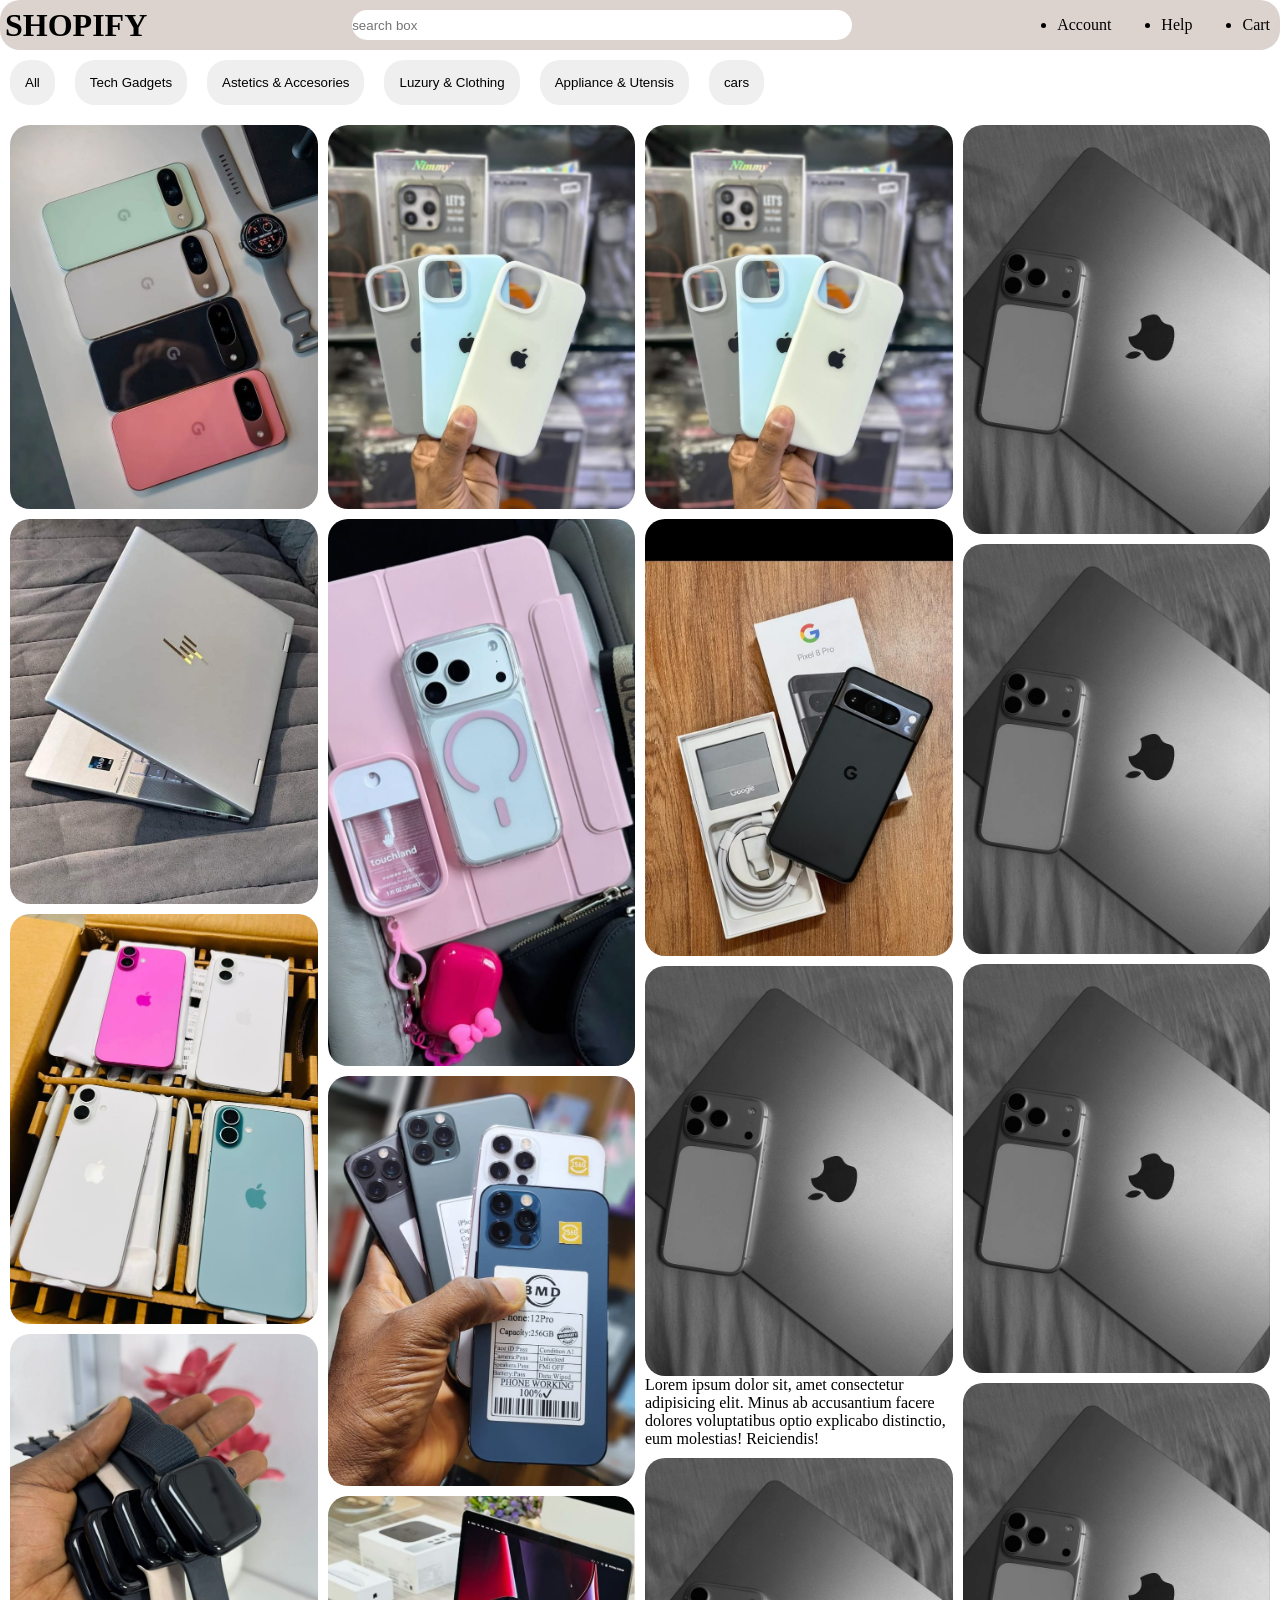
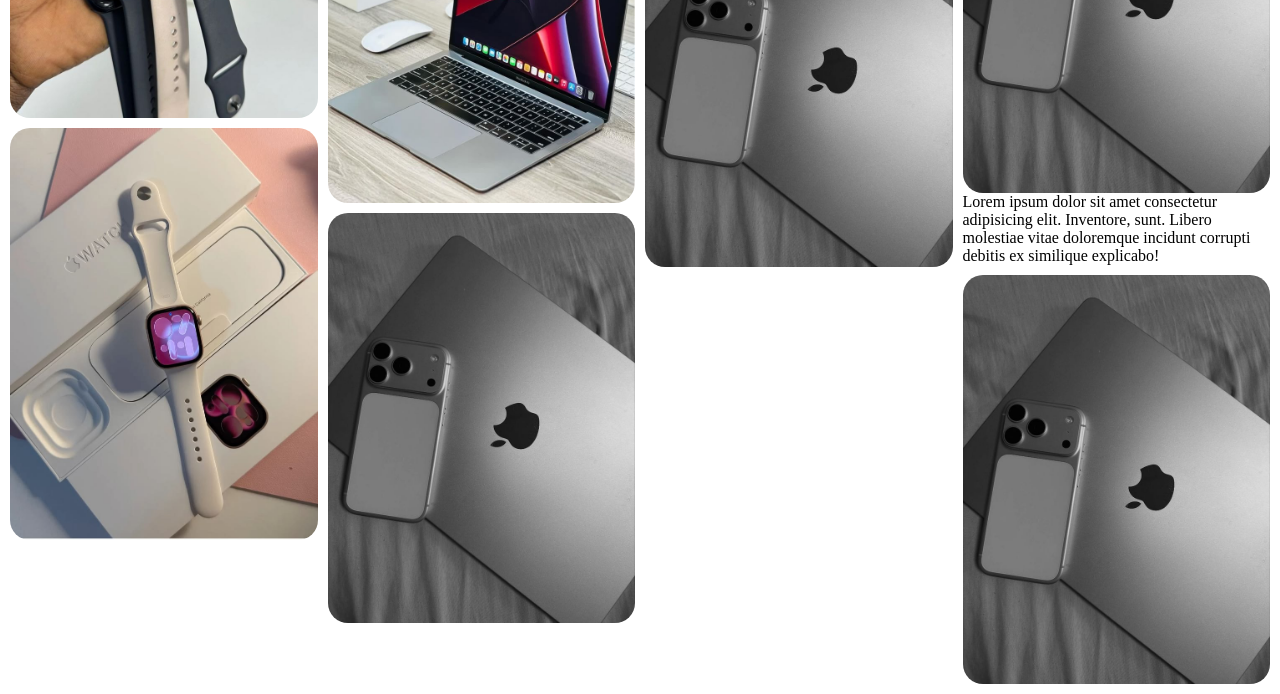
<file: index.html>
<!DOCTYPE html>
<html lang="en">

<head>
    <meta charset="UTF-8">
    <meta name="viewport" content="width=device-width, initial-scale=1.0">
    <link rel="stylesheet" href="Shopify.css" type="text/css">
    <title>Document</title>
</head>

<body>
    <header>
        <h1>SHOPIFY</h1>
        <div class="search"><input type="search" placeholder="search box">
        </div>
        <nav>
            <ul>
                <li>Account</li>
                <li>Help</li>
                <li>Cart</li>
            </ul>
        </nav>
    </header>

    <span class="Cart">
        <button>All</button>
        <button>Tech Gadgets</button>
        <button>Astetics & Accesories</button>
        <button>Luzury & Clothing</button>
        <button>Appliance & Utensis</button>
        <button>cars</button>
    </span>
<div class="main">
        <div class="card">
            <img src="Media/1148840186216768062.jpg" alt="">
        </div>
        <div class="card">
            <img src="Media/635711303697425507.jpg" alt="">
        </div>
        <div class="card">
            <img src="Media/878413102347189737.jpg" alt="">
        </div>
        <div class="card">
            <img src="Media/_iwatch Series 9 +charger__41mm - 460k_45mm….jpg" alt="">
        </div>
        <div class="card">
            <img src="Media/Apple Watch series 11⋆ ˚｡⋆୨୧˚.jpg" alt="">
        </div>
        <div class="card">
            <img src="Media/Fonefrills ® (@fone_frills) • Instagram photos and….jpg" alt="">
        </div>
        <div class="card">
            <img src="Media/Girlie accessories & iPhone.jpg" alt="">
        </div>
        <div class="card">
            <img src="Media/iPhone 12 Pro.jpg" alt="">
        </div>
        <div class="card">
            <img src="Media/Laptop Air.jpg" alt="">
        </div>
        <div class="card">
            <img src="Media/1005921266784682551.jpg.crdownload" alt="">
        </div>
        <div class="card">
            <img src="Media/Fonefrills ® (@fone_frills) • Instagram photos and….jpg" alt="">
        </div>
        <div class="card">
            <img src="Media/Pixel 8pro 256GB.jpg" alt="">
        </div>
        <div class="card">
            <img src="Media/1005921266784682551.jpg.crdownload" alt="">
            Lorem ipsum dolor sit, amet consectetur adipisicing elit. Minus ab accusantium facere dolores voluptatibus optio explicabo distinctio, eum molestias! Reiciendis!
        </div>
        <div class="card">
            <img src="Media/1005921266784682551.jpg.crdownload" alt="">
        </div>
        <div class="card">
            <img src="Media/1005921266784682551.jpg.crdownload" alt="">
        </div>
        <div class="card">
            <img src="Media/1005921266784682551.jpg.crdownload" alt="">
        </div>
        <div class="card">
            <img src="Media/1005921266784682551.jpg.crdownload" alt="">
        </div>
        <div class="card">
            <img src="Media/1005921266784682551.jpg.crdownload" alt="">
            <p>Lorem ipsum dolor sit amet consectetur adipisicing elit. Inventore, sunt. Libero molestiae vitae doloremque incidunt corrupti debitis ex similique explicabo!</p>
        </div>
        <div class="card">
            <img src="Media/1005921266784682551.jpg.crdownload" alt="">
        </div>
       
</div>
</body>

</html>
</file>
<file: Shopify.css>
* {
    padding: 0;
    margin: 0;
    border:0;
    box-sizing: border-box;
}

html,body{
    scroll-behavior: smooth;
}


header{
    display:flex;
    justify-content:space-between;
    background-color:rgba(114, 76, 57, 0.249);
    border-radius:20px;
    align-items: center;
    padding:0px 10px 0px 5px;
    height:50px;
    gap: 10px;
    width: 100%;
    
}


nav ul{
    display:flex;
    justify-content: space-between;
    gap:50px;  
}
.search input{
    width:500px;
    height:30px;
    border-radius:20px;
    border:0px solid black 50%;
    color:rgb(123, 24, 24);
   
}
.Cart{
    heigh:50px;
    display:flex;
    gap: 20px;
    padding:10px;  
    /* position:fixed; */
}
.Cart button{
    padding:15px;
    border-radius:20px;
    border:0px;
}
 
.main{
    columns: 4;
    column-gap:10px;
    padding: 10px;

}

.card{
    width:100%;
    height:auto;
    margin-bottom: 10px;
    break-inside: avoid;
   
}

.card img{
    border-radius:20px;
    height:auto;
    width:100%;
    display: block;
}
</file>
